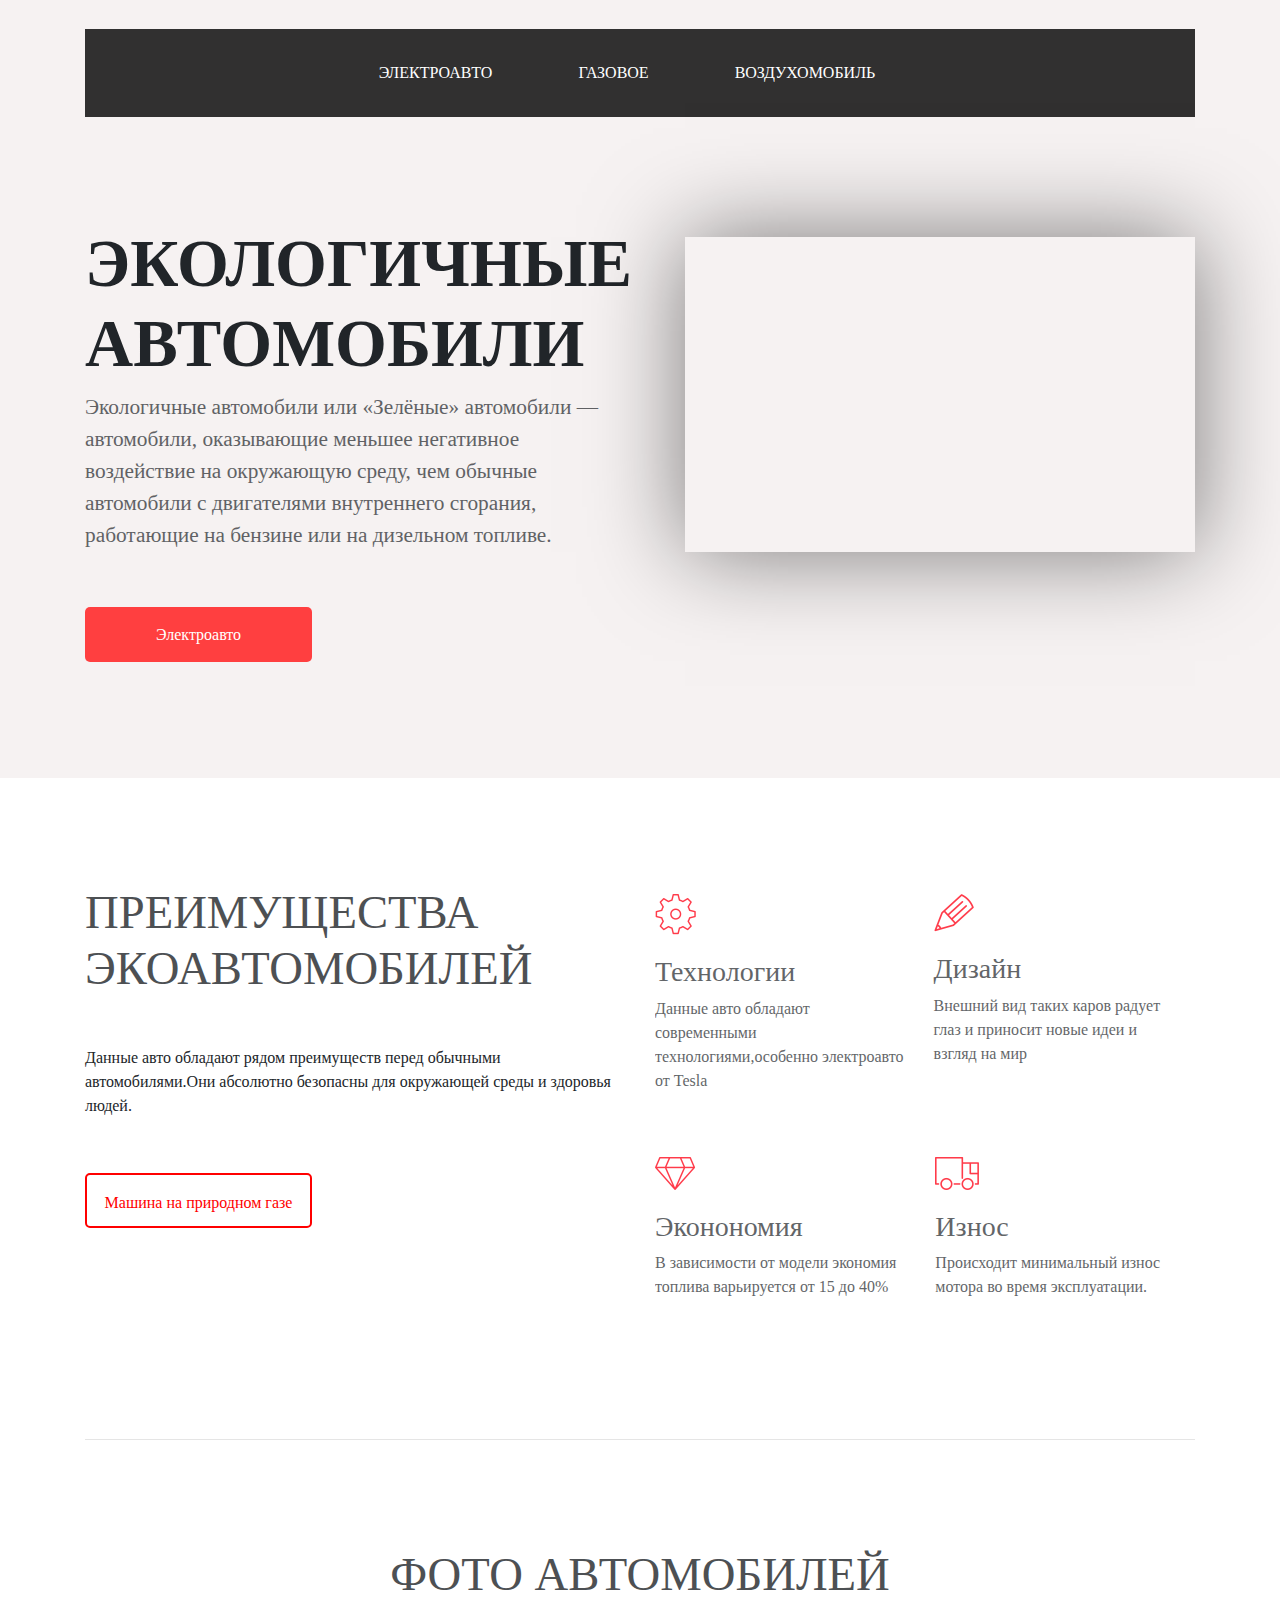
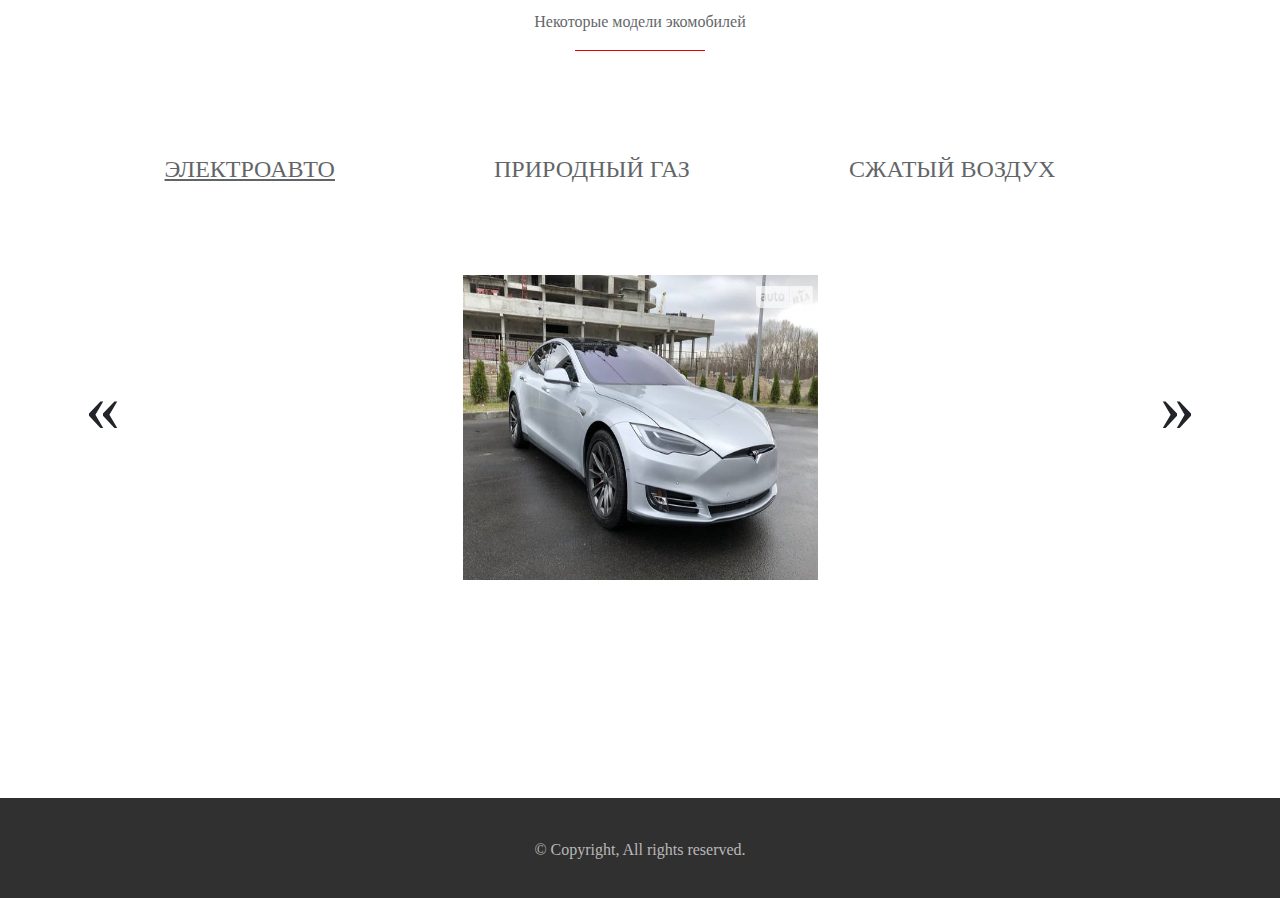
<file: index.html>
<!DOCTYPE html>
<html>
<head>
	<meta charset="UTF-8">
	<title>Экомобили</title>
	 <meta name="viewport" content="width=device-width, initial-scale=1, shrink-to-fit=no">
	 <link rel="stylesheet" href="https://stackpath.bootstrapcdn.com/bootstrap/4.4.1/css/bootstrap.min.css" integrity="sha384-Vkoo8x4CGsO3+Hhxv8T/Q5PaXtkKtu6ug5TOeNV6gBiFeWPGFN9MuhOf23Q9Ifjh" crossorigin="anonymous">
<link rel="stylesheet" href="css\style.css">
</head>
<body>
	<header><div class="container">
		<div class="row">
			<div class="col-lg-12">
				<div class="menu__background d-flex flex-wrap align-items-center justify-content-center">
			<ul class="menu__list d-inline-flex justify-content-sm-start">
				<li class="menu__list-items"><a href="html/Электроавто.html">Электроавто</a></li>
				<li class="menu__list-items"><a href="html/Природный газ.html">газовое</a></li>
				<li class="menu__list-items"><a href="html/Воздухомобиль.html">Воздухомобиль</a></li>
			</ul>
		</div>
			</div>
		</div>
		<div class="row">
			<div class="col-lg-6">
				<h1 class="header__h1">Экологичные автомобили</h1>
          <p class="header__text">Экологичные автомобили или «Зелёные» автомобили — автомобили, оказывающие меньшее негативное воздействие на окружающую среду, чем обычные автомобили с двигателями внутреннего сгорания, работающие на бензине или на дизельном топливе.</p>
          <a href="html/Электроавто.html"  class="header__button" id="a__button">Электроавто</a>
			</div>
			<div class="col-lg-6"><iframe width="510" height="315" src="https://www.youtube.com/embed/tw4jkyfY4HE" frameborder="0" allow="accelerometer; autoplay; encrypted-media; gyroscope; picture-in-picture" allowfullscreen id="header__video"></iframe></div>
		</div>	
	</div>
</header>
	<section>
		<div class="container">
			<div class="row">
				<div class="col-lg-6">
					<h2 class="section__h2">Преимущества экоавтомобилей</h2>
            <p class="section__text">Данные авто обладают рядом преимуществ перед обычными автомобилями.Они абсолютно безопасны для окружающей среды и здоровья людей.</p>
            <a href="html/Природный газ.html" class="section__button" id="section__button-link">Машина на природном газе</a>
				</div>
				<div class="col-lg-6">
					<div class="d-flex justify-content-between">
					<div class="section__points points__top">
						<img src="img/Settings.png" alt="шестеренка">
						<h3>Технологии</h3>
						<p>Данные авто обладают современными технологиями,особенно электроавто от Tesla</p>
                    </div>
                    	<div class="section__points points__top">
						<img src="img/Pencil.png" alt="шестеренка">
						<h3>Дизайн</h3>
						<p>Внешний вид таких каров радует глаз и приносит новые идеи и взгляд на мир</p>
                    </div>
                    </div>
                    <div class="d-flex justify-content-between">
                    <div class="section__points points__down">
						<img src="img/Diamond.png" alt="шестеренка">
						<h3>Эконономия</h3>
						<p>В зависимости от модели экономия топлива варьируется от 15 до 40%
                        </p>
                    </div>
                    <div class="section__points points__down" id="points4">
						<img src="img/Truck 2.png" alt="шестеренка">
						<h3>Износ</h3>
						<p>Происходит минимальный износ мотора во время эксплуатации.
                        </p>
                    </div>
                </div>
				</div>
			</div>
		</div>
	</section>
	<section>
		<div class="container">
			<div class="row">
				<div class="col-lg-12">
			<hr>
			<h2 class="section__h2" id="section3__h2">Фото автомобилей</h2>
			<p id="section3__text">Некоторые модели экомобилей</p>
			<hr class="section__hr">
			</div>
			</div>
			<div class="row">
				<div class="col-lg-12">
					<div class="d-flex justify-content-around section__heading">
					<h4 id="section__heading-h1" class="heading hactive">Электроавто</h4>
					<h4 id="section__heading-h2"class="heading">природный газ</h4>
					<h4 id="section__heading-h3"class="heading">Сжатый воздух</h4></div>
					<div class="d-flex justify-content-between" id="block__images">
						<div class="arrow" id="arrow_left">	&#171;</div>
						<img  src="img/tesla_model-s.jpg" id="im" class="images">
						<div class="arrow" id="arrow_right">	&#187;</div>
					</div>
				</div>
			</div>
		</div>
	</section>
	<footer>
		<div class="container">
			<p class="footer__text">© Copyright, All rights reserved.</p>
		</div>
	</footer>
<script src="scripts\scripts.js"></script>
</body>
</html>
</file>
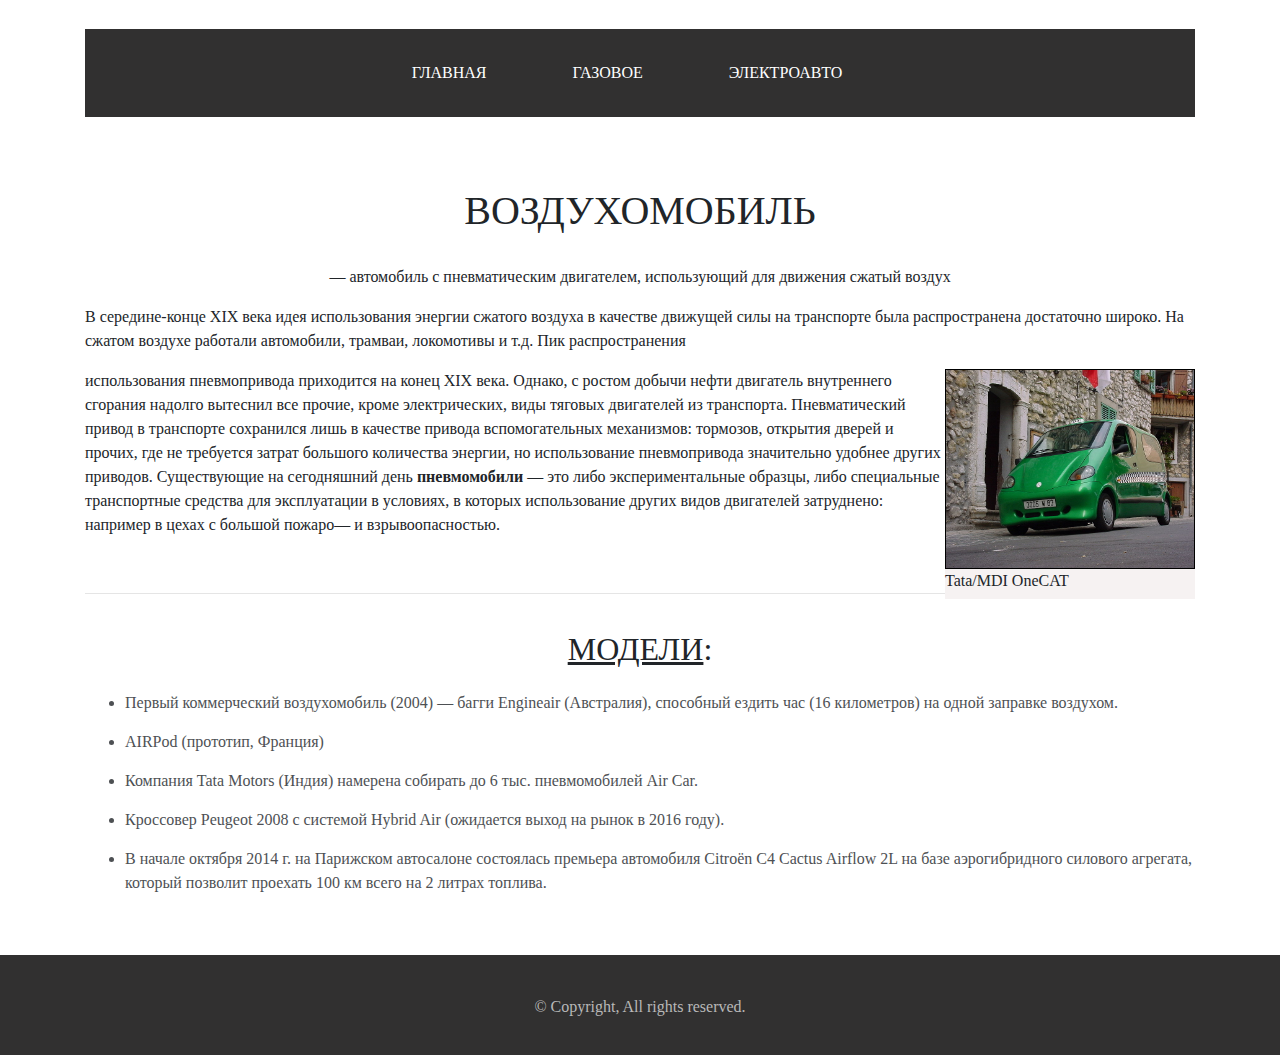
<file: html/Воздухомобиль.html>
<!DOCTYPE html>
<html lang="ru">
<head>
	<meta charset="UTF-8">
	<title>Воздухомобиль</title>
	<meta name="viewport" content="width=device-width, initial-scale=1, shrink-to-fit=no">
	 <link rel="stylesheet" href="https://stackpath.bootstrapcdn.com/bootstrap/4.4.1/css/bootstrap.min.css" integrity="sha384-Vkoo8x4CGsO3+Hhxv8T/Q5PaXtkKtu6ug5TOeNV6gBiFeWPGFN9MuhOf23Q9Ifjh" crossorigin="anonymous">
<link rel="stylesheet" href="../css/style.css">
<link rel="stylesheet" href="../css/pages.css">
</head>
<body>
<header><div class="container">
		<div class="row">
			<div class="col-lg-12">
				<div class="menu__background d-flex flex-wrap align-items-center justify-content-center">
			<ul class="menu__list d-inline-flex justify-content-sm-start">
				<li class="menu__list-items"><a href="../index.html">Главная</a></li>
				<li class="menu__list-items"><a href="../html/Природный газ.html">газовое</a></li>
				<li class="menu__list-items"><a href="../html/Электроавто.html">Электроавто</a></li>
			</ul>
		</div>
			</div>
		</div>
	</div>
	</header>
	<section>
		<div class="container">
			<div class="row">
				<div class="col-lg-12">
					<h1 class="pages-h1">Воздухомобиль</h1>
					<p id="air__text">— автомобиль с пневматическим двигателем, использующий для движения сжатый воздух</p>
					<p>В середине-конце XIX века идея использования энергии сжатого воздуха в качестве движущей силы на транспорте была распространена достаточно широко. На сжатом воздухе работали автомобили, трамваи, локомотивы и т.д. Пик распространения  <div class="photocards" id="air"><img src="../img/12.jpg"  alt="подзарядка" height="200"  width="250" > <p>Tata/MDI OneCAT</p></div>использования пневмопривода приходится на конец XIX века. Однако, с ростом добычи нефти двигатель внутреннего сгорания надолго вытеснил все прочие, кроме электрических, виды тяговых двигателей из транспорта. Пневматический привод в транспорте сохранился лишь в качестве привода вспомогательных механизмов: тормозов, открытия дверей и прочих, где не требуется затрат большого количества энергии, но использование пневмопривода значительно удобнее других приводов.

Существующие на сегодняшний день <b>пневмомобили</b> — это либо экспериментальные образцы, либо специальные транспортные средства для эксплуатации в условиях, в которых использование других видов двигателей затруднено: например в цехах с большой пожаро— и взрывоопасностью.</p>
<br>
<hr>
				</div>
			</div>
		</div>
	</section>	
	<section>
		<div class="container">
			<div class="row">
				<div class="col-lg-12">
					<h2 class="pages-h2" id="air-h2"><ins>Модели</ins>:</h2>
					<ul id="air-list">
					<li class="li-pages">Первый коммерческий воздухомобиль (2004) — багги Engineair (Австралия), способный ездить час (16 километров) на одной заправке воздухом.</li>
					<li class="li-pages">AIRPod (прототип, Франция)</li>
					<li class="li-pages">Компания Tata Motors (Индия) намерена собирать до 6 тыс. пневмомобилей Air Car.</li>
					<li class="li-pages">Кроссовер Peugeot 2008 с системой Hybrid Air (ожидается выход на рынок в 2016 году).</li>
					<li class="li-pages">В начале октября 2014 г. на Парижском автосалоне состоялась премьера автомобиля Citroën C4 Cactus Airflow 2L на базе аэрогибридного силового агрегата, который позволит проехать 100 км всего на 2 литрах топлива.</li>
				</ul>
				</div>
			</div>
		</div>
	</section>
	<footer>
		<div class="container">
			<p class="footer__text">© Copyright, All rights reserved.</p>
		</div>
	</footer>
</body>
</html>
</file>
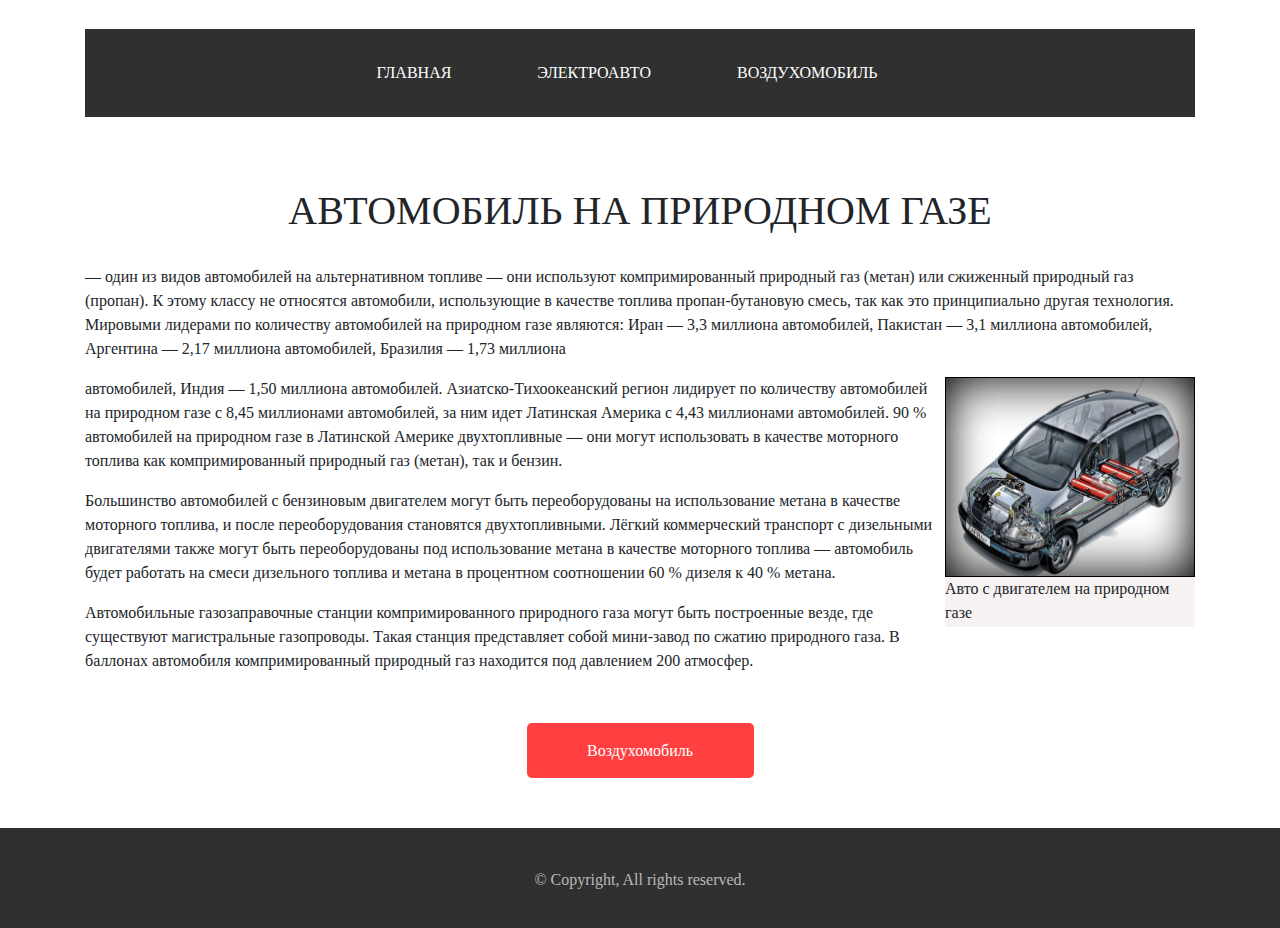
<file: html/Природный газ.html>
<!DOCTYPE html>
<html lang="ru">
<head>
	<meta charset="UTF-8">
	<title>Машины на природном газе</title>
	 <meta name="viewport" content="width=device-width, initial-scale=1, shrink-to-fit=no">
	 <link rel="stylesheet" href="https://stackpath.bootstrapcdn.com/bootstrap/4.4.1/css/bootstrap.min.css" integrity="sha384-Vkoo8x4CGsO3+Hhxv8T/Q5PaXtkKtu6ug5TOeNV6gBiFeWPGFN9MuhOf23Q9Ifjh" crossorigin="anonymous">
<link rel="stylesheet" href="../css/style.css">
<link rel="stylesheet" href="../css/pages.css">
</head>
<body>
	<header><div class="container">
		<div class="row">
			<div class="col-lg-12">
				<div class="menu__background d-flex flex-wrap align-items-center justify-content-center">
			<ul class="menu__list d-inline-flex justify-content-sm-start">
				<li class="menu__list-items"><a href="../index.html">Главная</a></li>
				<li class="menu__list-items"><a href="../html/Электроавто.html">электроавто</a></li>
				<li class="menu__list-items"><a href="../html/Воздухомобиль.html">Воздухомобиль</a></li>
			</ul>
		</div>
			</div>
		</div>
	</div>
	</header>
	<section>
		<div class="container">
		<div class="row">
			<div class="col-lg-12">
			 <h1 class="pages-h1">Автомобиль на природном газе</h1>
			 <p>— один из видов автомобилей на альтернативном топливе — они используют компримированный природный газ (метан) или сжиженный природный газ (пропан). К этому классу не относятся автомобили, использующие в качестве топлива пропан-бутановую смесь, так как это принципиально другая технология. Мировыми лидерами по количеству автомобилей на природном газе являются: Иран — 3,3 миллиона автомобилей, Пакистан — 3,1 миллиона автомобилей, Аргентина — 2,17 миллиона автомобилей, Бразилия — 1,73 миллиона
			 <div class="photocards" id="gaz"><img src="../img/11.jpg"  alt="подзарядка" height="200"  width="250" > <p>Авто с двигателем на природном газе</p></div>
			 автомобилей, Индия — 1,50 миллиона автомобилей. Азиатско-Тихоокеанский регион лидирует по количеству автомобилей на природном газе с 8,45 миллионами автомобилей, за ним идет Латинская Америка с 4,43 миллионами автомобилей. 90 % автомобилей на природном газе в Латинской Америке двухтопливные — они могут использовать в качестве моторного топлива как компримированный природный газ (метан), так и бензин.</p>
			 <p>Большинство автомобилей с бензиновым двигателем могут быть переоборудованы на использование метана в качестве моторного топлива, и после переоборудования становятся двухтопливными. Лёгкий коммерческий транспорт с дизельными двигателями также могут быть переоборудованы под использование метана в качестве моторного топлива — автомобиль будет работать на смеси дизельного топлива и метана в процентном соотношении 60 % дизеля к 40 % метана.</p>
			 <p>Автомобильные газозаправочные станции компримированного природного газа могут быть построенные везде, где существуют магистральные газопроводы. Такая станция представляет собой мини-завод по сжатию природного газа. В баллонах автомобиля компримированный природный газ находится под давлением 200 атмосфер.</p>
			 <a href="../html/Воздухомобиль.html" id="a__button" class="header__button">Воздухомобиль</a>
			</div>
		</div>
			</div>
	</section>
	<footer>
		<div class="container">
			<p class="footer__text">© Copyright, All rights reserved.</p>
		</div>
	</footer>
</body>
</html>
</file>
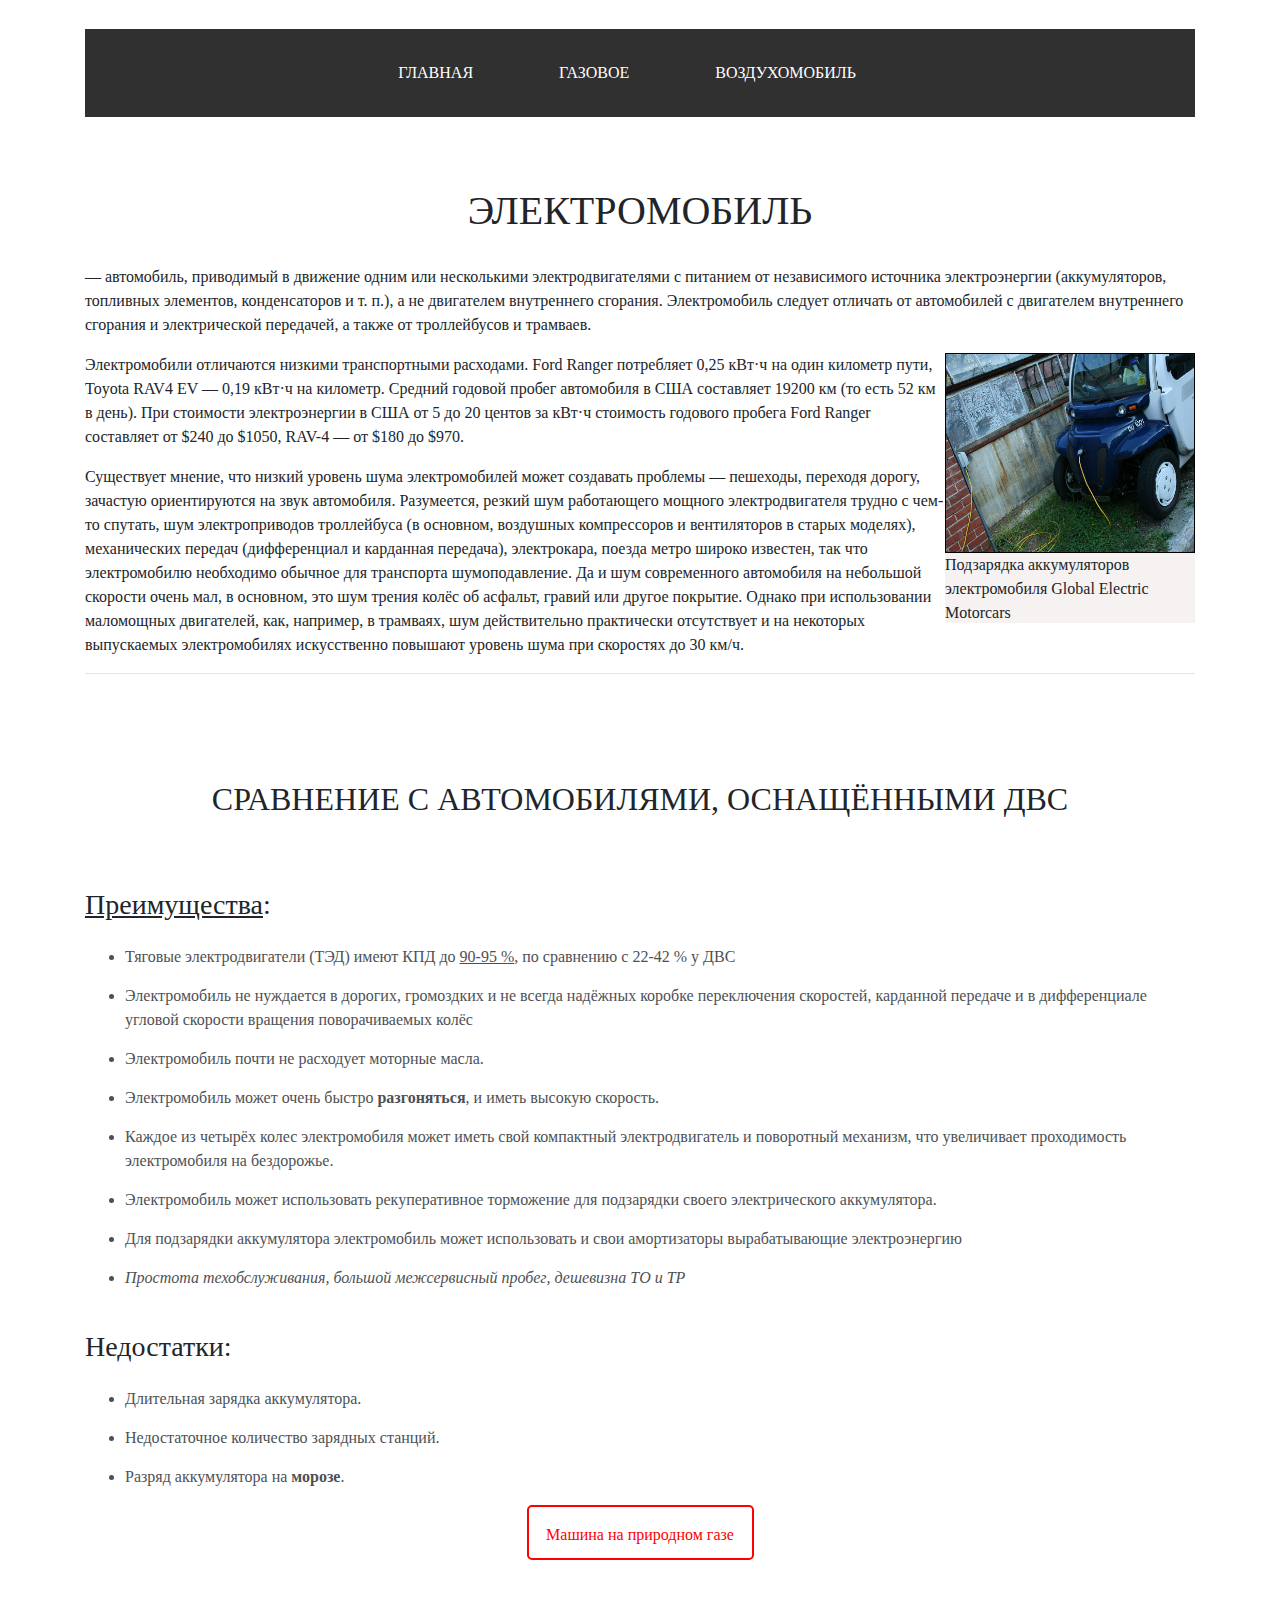
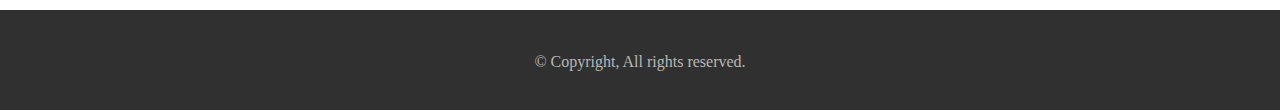
<file: html/Электроавто.html>
<!DOCTYPE html>
<html lang="ru">
<head>
	<meta charset="UTF-8">
	<title>Электроавто</title>
	 <meta name="viewport" content="width=device-width, initial-scale=1, shrink-to-fit=no">
	 <link rel="stylesheet" href="https://stackpath.bootstrapcdn.com/bootstrap/4.4.1/css/bootstrap.min.css" integrity="sha384-Vkoo8x4CGsO3+Hhxv8T/Q5PaXtkKtu6ug5TOeNV6gBiFeWPGFN9MuhOf23Q9Ifjh" crossorigin="anonymous">
<link rel="stylesheet" href="../css/style.css">
<link rel="stylesheet" href="../css/pages.css">
</head>
<body>
	<header><div class="container">
		<div class="row">
			<div class="col-lg-12">
				<div class="menu__background d-flex flex-wrap align-items-center justify-content-center">
			<ul class="menu__list d-inline-flex justify-content-sm-start">
				<li class="menu__list-items"><a href="../index.html">Главная</a></li>
				<li class="menu__list-items"><a href="../html/Природный газ.html">газовое</a></li>
				<li class="menu__list-items"><a href="../html/Воздухомобиль.html">Воздухомобиль</a></li>
			</ul>
		</div>
			</div>
		</div>
	</div>
	</header>
	<section>
		<div class="container">
		<div class="row">
			<div class="col-lg-12">
				<h1 class="pages-h1">Электромобиль</h1>
				<p> — автомобиль, приводимый в движение одним или несколькими электродвигателями с питанием от независимого источника электроэнергии (аккумуляторов, топливных элементов, конденсаторов и т. п.), а не двигателем внутреннего сгорания. Электромобиль следует отличать от автомобилей с двигателем внутреннего сгорания и электрической передачей, а также от троллейбусов и трамваев.</p>
				<div class="photocards"><img src="../img/10.jpg"  alt="подзарядка" height="200"  width="250" ><p>Подзарядка аккумуляторов электромобиля Global Electric Motorcars</p></div>
				<p>Электромобили отличаются низкими транспортными расходами. Ford Ranger потребляет 0,25 кВт·ч на один километр пути, Toyota RAV4 EV — 0,19 кВт·ч на километр. Средний годовой пробег автомобиля в США составляет 19200 км (то есть 52 км в день). При стоимости электроэнергии в США от 5 до 20 центов за кВт·ч стоимость годового пробега Ford Ranger составляет от $240 до $1050, RAV-4 — от $180 до $970.</p><p>Существует мнение, что низкий уровень шума электромобилей может создавать проблемы — пешеходы, переходя дорогу, зачастую ориентируются на звук автомобиля. Разумеется, резкий шум работающего мощного электродвигателя трудно с чем-то спутать, шум электроприводов троллейбуса (в основном, воздушных компрессоров и вентиляторов в старых моделях), механических передач (дифференциал и карданная передача), электрокара, поезда метро широко известен, так что электромобилю необходимо обычное для транспорта шумоподавление. Да и шум современного автомобиля на небольшой скорости очень мал, в основном, это шум трения колёс об асфальт, гравий или другое покрытие. Однако при использовании маломощных двигателей, как, например, в трамваях, шум действительно практически отсутствует и на некоторых выпускаемых электромобилях искусственно повышают уровень шума при скоростях до 30 км/ч.</p>
				<hr>
			</div>
		</div>
		<div class="row">
			<div class="col-lg-12">
				<h2 class="pages-h2">Сравнение с автомобилями, оснащёнными ДВС</h2>
				<h3 class="pages-h3"><ins>Преимущества</ins>:</h3>
				<ul>
					<li class="li-pages">Тяговые электродвигатели (ТЭД) имеют КПД до <ins>90-95 %</ins>, по сравнению с 22-42 % у ДВС</li>
					<li class="li-pages">Электромобиль не нуждается в дорогих, громоздких и не всегда надёжных коробке переключения скоростей, карданной передаче и в дифференциале угловой скорости вращения поворачиваемых колёс</li>
					<li class="li-pages">Электромобиль почти не расходует моторные масла.</li>
					<li class="li-pages">Электромобиль может очень быстро <b>разгоняться</b>, и иметь высокую скорость.</li>
					<li class="li-pages">Каждое из четырёх колес электромобиля может иметь свой компактный электродвигатель и поворотный механизм, что увеличивает проходимость электромобиля на бездорожье.</li>
					<li class="li-pages">Электромобиль может использовать рекуперативное торможение для подзарядки своего электрического аккумулятора.</li>
					<li class="li-pages">Для подзарядки аккумулятора электромобиль может использовать и свои амортизаторы вырабатывающие электроэнергию</li>
					<li class="li-pages"><i>Простота техобслуживания, большой межсервисный пробег, дешевизна ТО и ТР</i></li>
				</ul>
				<h3 class="pages-h3" id="minus">Недостатки:</h3>
				<ul>
					<li class="li-pages">Длительная зарядка аккумулятора.</li>
					<li class="li-pages">Недостаточное количество зарядных станций.</li>
					<li class="li-pages">Разряд аккумулятора на <b>морозе</b>.</li></ul>
					<a href="../html/Природный газ.html" id="section__button-link" class="section__button">Машина на природном газе</a>
				</div>
			</div>
		</div>
		</div>
	</section>
	<footer>
		<div class="container">
			<p class="footer__text">© Copyright, All rights reserved.</p>
		</div>
	</footer>
</body>
</html>
</file>
<file: css/style.css>
body{
	font-family: "Open Sans";
}
header{
	background-color: #f6f2f2;
}
@media only screen and (min-width : 320px) and (max-width : 480px){
 .menu__background{
 	-webkit-box-pack: start;
 	justify-content: flex-start;
 	line-height:0;
 	margin: 0;
 	padding: 0;
 	height: 120px;
 }
 .menu__list{
 	width:100%;
 	margin:0;
 	padding: 0;
 	font-size: 10px;
 	
 }
.menu__list-items{

	margin-right:0;
	padding:0;
}

}
.menu__background{
	width: 100%;
	height: 88px;
	background:#313030;
	margin-top: 29px;
	line-height: 88px;
}
.menu__list-items{
	margin-right: 66px;
	text-decoration: none;
	list-style: none;
	padding:0 10px;
}
.menu__list-items a {
	color: white;
	text-transform: uppercase;
	text-decoration: none;
}
.menu__list :hover{
background-color: #ff3f40;
}
.header__h1{
	font-weight:bold;
	font-size: 50pt;
	margin-top: 107px;
	text-transform: uppercase;
}
.header__text{
	font-size: 16pt;
	opacity: 70%;
}
.header__button{
	display: block;
	width: 227px;
	height: 55px;
	background-color: #ff3f40;
	border-radius: 5px;
	line-height: 55px;
	text-align: center;
	margin-top: 55px;
	margin-bottom:116px;
}
 #a__button {
	color: white;
    text-decoration: none;
}
#header__video{
	margin-top: 120px;
	box-shadow: 0 0 90px rgba(0,0,0,0.5);
	margin-left:30px; 
}
.section__h2{
	text-transform: uppercase;
	font-size:35pt;
	opacity: 0.8;
	margin-top: 106px;
}
.section__text{
	margin-top: 50px;
}

.section__button{
	display: block;
	width: 227px;
	height: 55px;
	border: 2px solid red;
	border-radius: 5px;
	color: red;
	text-align: center;
	line-height: 55px;
	margin-top: 55px;
}
#section__button-link{
	text-decoration: none;
}
.section__button:hover{
	color: white;
	background-color: red;
}
.points__top{
	margin-top: 116px;
}
.section__points{
	margin-right: 20px;
}
.section__points h3{
	opacity: 0.7;
}
.section__points p{
	opacity: 0.7;
}
.section__points img{
	margin-bottom: 20px;
}
.points__down{
	margin-top: 48px;
	margin-bottom: 108px;
}
#section3__h2{
	text-align: center;
}
#section3__text{
	text-align: center;
	opacity: 0.7;
}
.section__hr{
	width: 130px;
	color: red;
	background-color: red;
}
.section__heading{
	padding-right: 60px;
	text-align: center;
	margin-top: 88px;
	text-transform: uppercase;
	margin-bottom: 83px;
	opacity: 0.7;
}
.heading:active{
color: red;
}
.images{
	width: 355px;
	height: 305px;
	-webkit-animation-name: fade;
	        animation-name: fade;
	-webkit-animation-timing-function: ease;
	        animation-timing-function: ease;
	-webkit-animation-duration: 2s;
	        animation-duration: 2s;
	-webkit-transition: opacity 2s ease;
	transition: opacity 2s ease;
}
@-webkit-keyframes fade{
	from{
		opacity: 0.4;
	}
	to{
		opacity: 1;
	}
}
@keyframes fade{
	from{
		opacity: 0.4;
	}
	to{
		opacity: 1;
	}
}

#block__images{
	margin-bottom: 218px
}
.arrow{
	font-size: 70px;
	padding-top: 80px;
}
#arrow_right{
	-webkit-animation-name: movingR;
	        animation-name: movingR;
	-webkit-animation-timing-function: ease;
	        animation-timing-function: ease;
	-webkit-animation-duration: 2s;
	        animation-duration: 2s;
    -webkit-animation-iteration-count: infinite;
            animation-iteration-count: infinite;
}
#arrow_left{
	-webkit-animation-name: movingL;
	        animation-name: movingL;
	-webkit-animation-timing-function: ease;
	        animation-timing-function: ease;
	-webkit-animation-duration: 2s;
	        animation-duration: 2s;
    -webkit-animation-iteration-count: infinite;
            animation-iteration-count: infinite;
}
.arrow:hover{
	cursor: pointer;
}
.arrow:active{
	color: red;
}
@-webkit-keyframes movingL{
	0%   { -webkit-transform: translateX(0); transform: translateX(0); }
	30%  { -webkit-transform: translateX(-10px); transform: translateX(-10px); }
	50%  { -webkit-transform: translateX(0); transform: translateX(0); }
	100% { -webkit-transform: translateX(0); transform: translateX(0); }
}
@keyframes movingL{
	0%   { -webkit-transform: translateX(0); transform: translateX(0); }
	30%  { -webkit-transform: translateX(-10px); transform: translateX(-10px); }
	50%  { -webkit-transform: translateX(0); transform: translateX(0); }
	100% { -webkit-transform: translateX(0); transform: translateX(0); }
}
@-webkit-keyframes movingR{
	0%   { -webkit-transform: translateX(0); transform: translateX(0); }
	30%  { -webkit-transform: translateX(10px); transform: translateX(10px); }
	50%  { -webkit-transform: translateX(0); transform: translateX(0); }
	100% { -webkit-transform: translateX(0); transform: translateX(0); }
}
@keyframes movingR{
	0%   { -webkit-transform: translateX(0); transform: translateX(0); }
	30%  { -webkit-transform: translateX(10px); transform: translateX(10px); }
	50%  { -webkit-transform: translateX(0); transform: translateX(0); }
	100% { -webkit-transform: translateX(0); transform: translateX(0); }
}
footer{
	background-color: #313030;
	width: 100%;
	height: 100px;
	margin-bottom:0;
	padding-top: 40px;
	box-sizing: border-box;
}
.footer__text{
	text-align: center;
	color: #b8b8b8;
}
.heading{
	cursor: pointer;
}
.hactive{
	text-decoration: underline;
}
</file>
<file: css/pages.css>
header{
	background-color: white;
}
.pages-h1{
	text-align: center;
	margin-top: 70px;
	text-transform: uppercase;
	margin-bottom: 30px;
}
.photocards	{
	float: right;
	width: 250px;
	height: 270px;
	background-color: #f6f2f2;
}
.photocards img{
	border:1px solid black; 
}
.pages-h2{
	text-align: center;
	margin-top: 90px;
	text-transform: uppercase;
}
.pages-h3{
	margin-top: 70px;
}
.li-pages{
   padding-top: 15px;
   opacity: 0.8;
}
#minus{
	margin-top: 40px;
}
.section__button{
	margin:0 auto;
	margin-bottom: 50px;
}
#gaz{
	height: 250px;
}
.header__button{
	margin:0 auto;
	margin-bottom: 50px;
	margin-top: 50px;
}
#air__text{
	text-align: center;
}
#air{
	height: 230px;
}
#air-h2{
	margin-top: 20px;
}
#air-list{
	margin-bottom: 60px;
}
</file>
